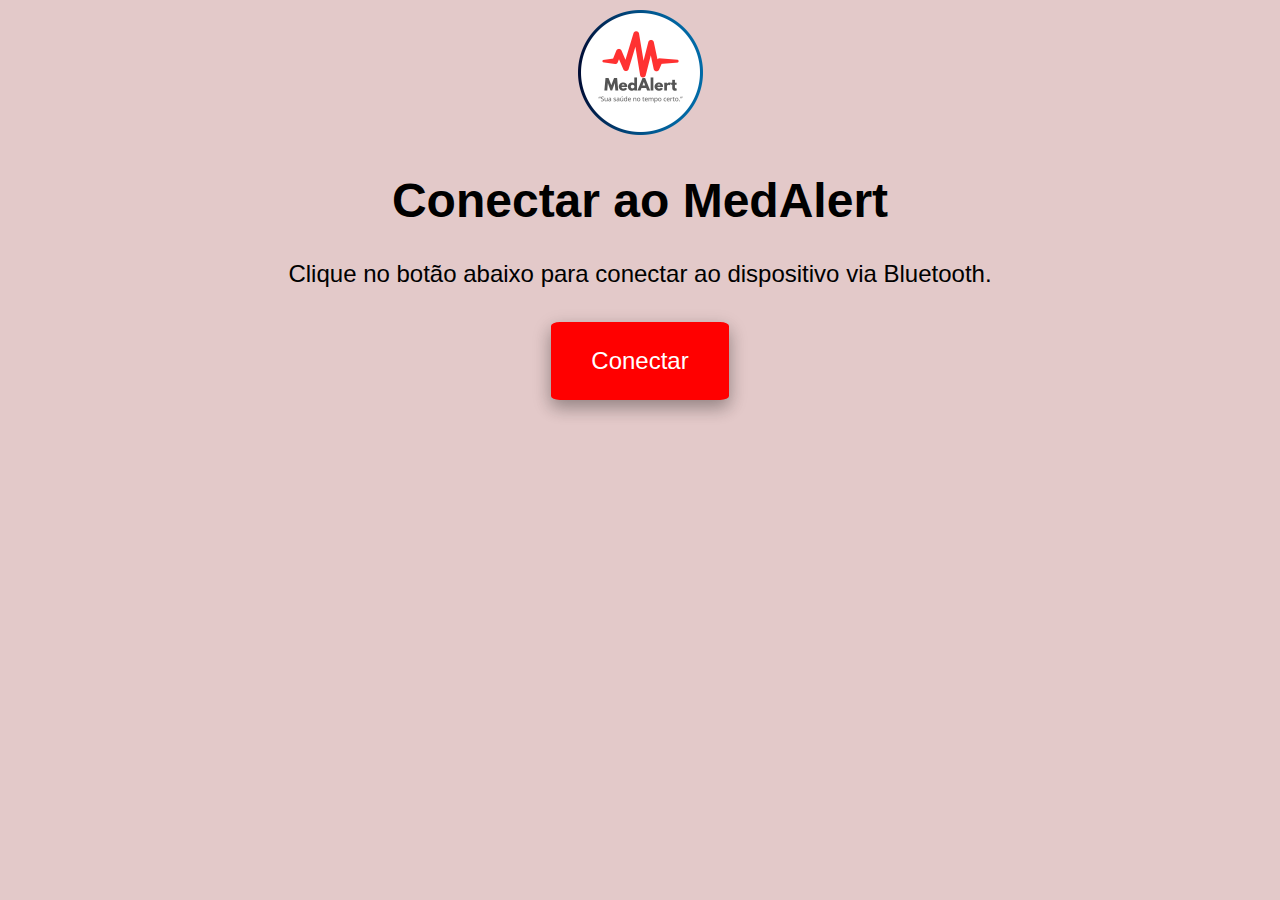
<file: index.html>
<!DOCTYPE html>
<html lang="pt-br">
<head>
  <meta charset="UTF-8">
  <title>MedAlert</title>
	
  <link rel="stylesheet" type="text/css" href="styles.css" media="screen" />
  <link rel = "icon" href = "img/logo.png">
</head>
<body>
  <div>
    <img src="img/logo.png" alt="Logo" id="logo-cabecalho">
  </div>
  <!-- Tela inicial: botão para conectar -->
<div id="conectarSection" class="active">
  <h1>Conectar ao MedAlert</h1>
  <p id="status">Clique no botão abaixo para conectar ao dispositivo via Bluetooth.</p>
  <button class="botaoPrincipal" id="btnConectar">Conectar</button>
</div>

<!-- Tela progCaixa: mostra após conexão -->
<div id="progCaixa">
  <h1>Caixa de Remédios Conectada</h1>
  <p id="statusProg">Conectado ao dispositivo BLE.</p>
  <div id="dataHora">--/--/---- --:--:--</div>
  <button class="botaoSecundario" id="btnDesconectar">Desconectar</button>

<!-- MedAlert - Nova lógica com visibilidade controlada -->
<hr>
<div id="medalert">
    <h2>Agendamento de medicação</h2>
    <label for="tempo">Intervalo entre medicamentos (em segundos):</label>
    <input type="number" id="tempo" min="1" />
    <button class="botaoSecundario" id="enviarTempo">Iniciar</button>

    <div id="acaoSection" style="display:none; margin-top:20px;">
        <h3 id="ledStatus">Aguardando próximo horário...</h3>
        <button class="botaoSecundario" id="confirmarBtn">Confirmar que tomei o remédio</button>
    </div>
</div>

</div>

<script src="script.js"></script>


</body>

</html>
</file>
<file: styles.css>
body { 
    font-family: Arial; text-align: center; margin-top: 10px; font-size: 24px;
    background: rgb(227, 201, 201);
}
#logo-cabecalho {
    width: 125px;
}
#progCaixa, #conectarSection { display: none; }
#conectarSection.active, #progCaixa.active { display: block; }
    button { font-size: 16px; padding: 10px 20px; }
    #output { margin-top: 20px; font-size: 20px; color: green; }
#dataHora { font-size: 24px; color: #333; margin-top: 20px; }
.botaoPrincipal {
    background-color: red; /* Green */
    border: none;
    color: white;
    padding: 25px 40px;
    text-align: center;
    text-decoration: none;
    display: inline-block;
    font-size: 24px;
    border-radius: 5%;
    transition-duration: 0.4s;
    margin-top: 10px;
    box-shadow: 0 8px 16px 0 rgba(0,0,0,0.2), 0 6px 20px 0 rgba(0,0,0,0.19);
}
.botaoPrincipal:hover {
  background-color: rgb(217, 50, 50); /* Green */
  box-shadow: 0 12px 16px 0 rgba(0,0,0,0.24), 0 17px 50px 0 rgba(0,0,0,0.19);
  color: white;
}
.botaoSecundario {
    background-color: red; /* Green */
    border: none;
    color: white;
    padding: 20px 30px;
    text-align: center;
    text-decoration: none;
    display: inline-block;
    font-size: 24px;
    border-radius: 5%;
    transition-duration: 0.4s;
    margin-top: 10px;
    box-shadow: 0 8px 16px 0 rgba(0,0,0,0.2), 0 6px 20px 0 rgba(0,0,0,0.19);
}
.botaoSecundario:hover {
  background-color: rgb(217, 50, 50); /* Green */
  box-shadow: 0 12px 16px 0 rgba(0,0,0,0.24), 0 17px 50px 0 rgba(0,0,0,0.19);
  color: white;
}
#tempo {
    font-size: 24px
}
</file>
